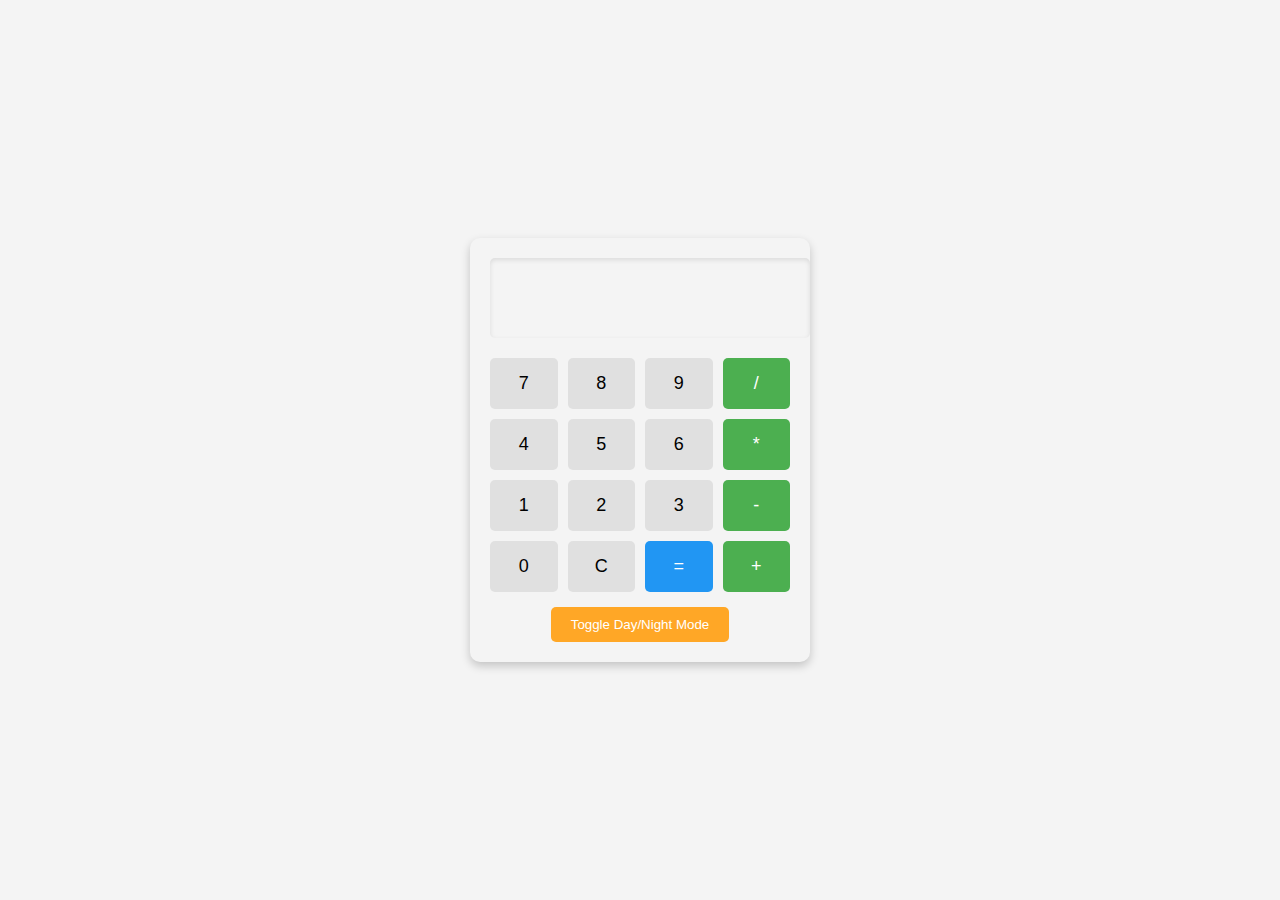
<file: calculator/index.html>
<!DOCTYPE html>
<html lang="en">
<head>
    <meta charset="UTF-8">
    <meta name="viewport" content="width=device-width, initial-scale=1.0">
    <title>Calculator with Day/Night Mode</title>
   <link rel="stylesheet" href="style.css">
</head>
<body>
    <div class="calculator">
        <input type="text" id="screen" class="screen" disabled>
        <div class="buttons">
            <button class="button" onclick="appendNumber('7')">7</button>
            <button class="button" onclick="appendNumber('8')">8</button>
            <button class="button" onclick="appendNumber('9')">9</button>
            <button class="button operator" onclick="setOperator('/')">/</button>

            <button class="button" onclick="appendNumber('4')">4</button>
            <button class="button" onclick="appendNumber('5')">5</button>
            <button class="button" onclick="appendNumber('6')">6</button>
            <button class="button operator" onclick="setOperator('*')">*</button>

            <button class="button" onclick="appendNumber('1')">1</button>
            <button class="button" onclick="appendNumber('2')">2</button>
            <button class="button" onclick="appendNumber('3')">3</button>
            <button class="button operator" onclick="setOperator('-')">-</button>

            <button class="button" onclick="appendNumber('0')">0</button>
            <button class="button" onclick="clearScreen()">C</button>
            <button class="button equal" onclick="calculate()">=</button>
            <button class="button operator" onclick="setOperator('+')">+</button>
        </div>
        <button class="toggle-mode" onclick="toggleMode()">Toggle Day/Night Mode</button>
    </div>

    <script src="script.js"></script>
</body>
</html>
</file>
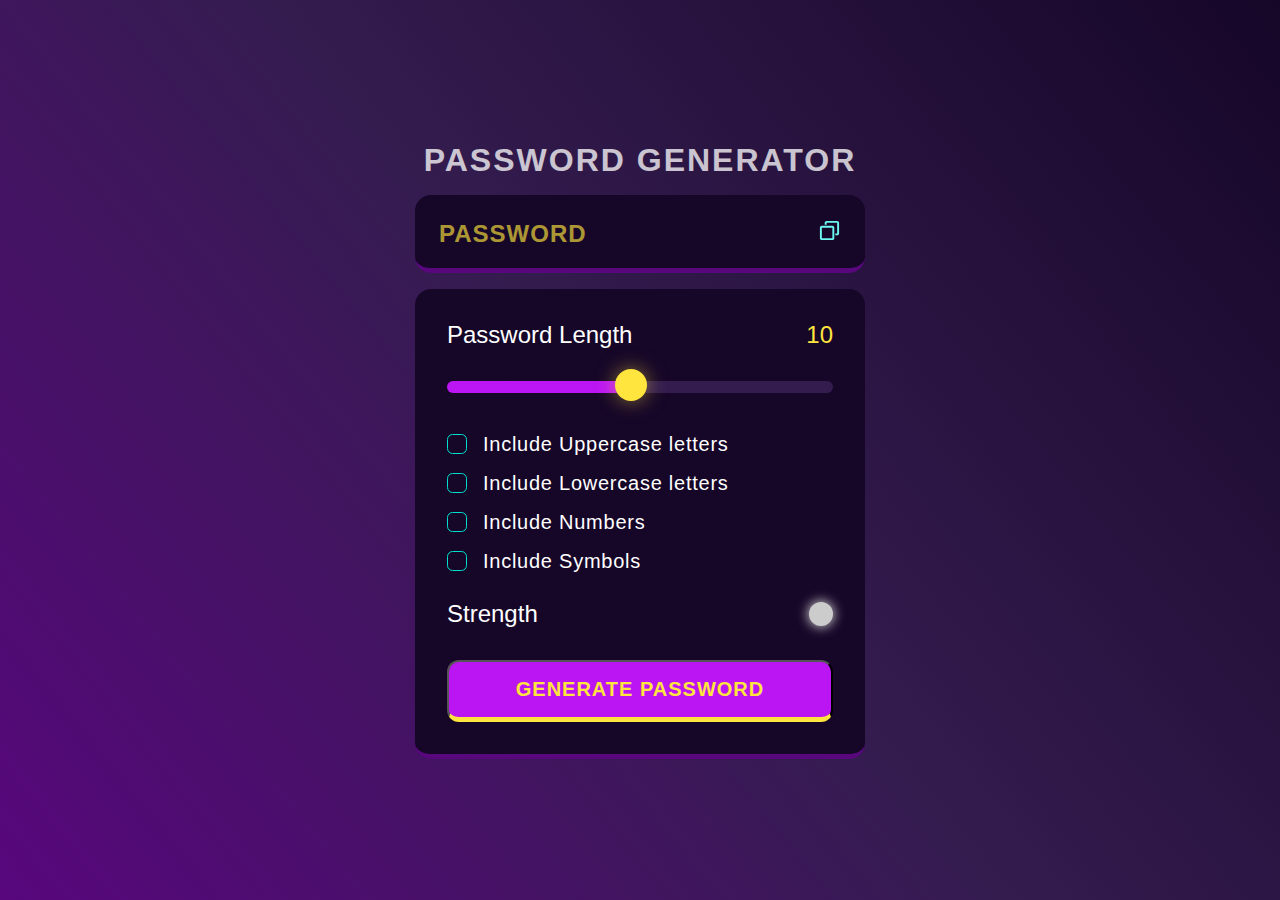
<file: Password Genrator/index.html>
<!DOCTYPE html>
<html lang="en">
  <head>
    <meta charset="UTF-8" />
    <meta name="viewport" content="width=device-width, initial-scale=1.0" />
    <title>Password Genertor</title>
    <link rel="stylesheet" href="styles.css" />
  </head>
  <body>
    <!-- wrapper -->

   
      <div class="container">
        <!-- passwordgenerator heading -->

        <h1>Password Generator</h1>

        <!-- input div where password display -->

        <div class="display-container">
          <!-- input -->
          <input
            readonly
            type="text"
            placeholder="Password"
            class="Display"
            data-passwordDisplay
          />

          <!-- copy wala button -->
          <!-- on click text show copied -->

          <button class="copyBtn" data-copy>
            <span class="copy-tooltip" data-copyMsg></span>
            <!-- copywala img -->
            <img src="assets/copy.svg" alt="copy" height="23" width="23" />
          </button>
        </div>

        <!-- input wali field where you set password checkboxe -->

        <div class="input-container">
          <!-- Password Length heading and number which keep chnaging -->

          <div class="length-container">
            <p>Password Length</p>
            <p data-lengthNumber>5</p>
          </div>

          <!-- ek slider bna na hai -->

          <input
            type="range"
            min="1"
            max="20"
            step="1"
            class="slider"
            data-lengthSlider
          />

          <!-- check boxes div -->

          <div class="checkboxgroup">
            <div class="check">
              <input type="checkbox" id="uppercase" />
              <label for="uppercase">Include Uppercase letters</label>
            </div>
            <div class="check">
              <input type="checkbox" id="lowercase" />
              <label for="uppercase">Include Lowercase letters</label>
            </div>
            <div class="check">
              <input type="checkbox" id="numbers" />
              <label for="uppercase">Include Numbers</label>
            </div>
            <div class="check">
              <input type="checkbox" id="symbols" />
              <label for="uppercase">Include Symbols</label>
            </div>
          </div>

          <!-- strength wala  -->

          <div class="strengthcontainer">
            <p>Strength</p>
            <div class="indicator" dataindicator></div>
          </div>

          <!-- Generate password button -->

          <button class="generateButton">Generate Password</button>
        </div>
      </div>
  

    <script src="script.js"></script>
  </body>
</html>
</file>
<file: calculator/style.css>
:root {
    --bg-light: #f4f4f4;
    --text-light: #333;
    --bg-dark: #2c2c2c;
    --text-dark: #f4f4f4;
}

body {
    font-family: Arial, sans-serif;
    margin: 0;
    padding: 0;
    display: flex;
    justify-content: center;
    align-items: center;
    height: 100vh;
    background-color: var(--bg-light);
    color: var(--text-light);
    transition: background-color 0.3s, color 0.3s;
}

.dark-mode {
    background-color: var(--bg-dark);
    color: var(--text-dark);
}

.calculator {
    background: inherit;
    box-shadow: 0 4px 10px rgba(0, 0, 0, 0.2);
    padding: 20px;
    border-radius: 10px;
    width: 300px;
    text-align: center;
}

.screen {
    width: 100%;
    height: 60px;
    border: none;
    border-radius: 5px;
    background-color: inherit;
    color: inherit;
    font-size: 24px;
    text-align: right;
    padding: 10px;
    box-shadow: inset 0 2px 5px rgba(0, 0, 0, 0.1);
}

.buttons {
    display: grid;
    grid-template-columns: repeat(4, 1fr);
    gap: 10px;
    margin-top: 20px;
}

.button {
    padding: 15px;
    font-size: 18px;
    background-color: #e0e0e0;
    border: none;
    border-radius: 5px;
    cursor: pointer;
    transition: background-color 0.2s;
}

.button:hover {
    background-color: #d4d4d4;
}

.button.operator {
    background-color: #4caf50;
    color: white;
}

.button.operator:hover {
    background-color: #45a047;
}

.button.equal {
    background-color: #2196f3;
    color: white;
}

.button.equal:hover {
    background-color: #1e88e5;
}

.toggle-mode {
    margin-top: 15px;
    padding: 10px 20px;
    background-color: #ffa726;
    color: white;
    border: none;
    border-radius: 5px;
    cursor: pointer;
}

.toggle-mode:hover {
    background-color: #fb8c00;
}
</file>
<file: Password Genrator/styles.css>
*,
*::before,
*::after {
    margin: 0;
    padding: 0;
    box-sizing: border-box;
    font-family: 'League Spartan', sans-serif;
}

:root {
    /* gloabal csss */

    --dk-red: hsl(0, 76%, 44%);

    --dk-violet: hsl(268, 75%, 9%);
    --lt-violet: hsl(268, 47%, 21%);
    --lt-violet2: hsl(281, 89%, 26%);
    --vb-violet: hsl(285, 91%, 52%);
    --vb-violet2: hsl(290, 70%, 36%);

    --vb-yellow: hsl(52, 100%, 62%);


    --pl-white: hsl(0, 0%, 100%);

    --vb-cyan: hsl(176, 100%, 44%);
    --vb-cyan2: hsl(177, 92%, 70%);

    --dk-text: hsl(198, 20%, 13%);
}

/* * https: //angrytools.com/gradient/ */




body {
    width: 100vw;
    height: 100vh;
    display: flex;
    flex-direction: column;
    align-items: center;
    justify-content: center;
    background: linear-gradient(231deg, rgba(22, 6, 40, 1) 0%, rgba(52, 28, 79, 1) 50%, rgba(88, 7, 125, 1) 100%);
    overflow-y: hidden;
}

.container {
    width: 90%;
    max-width: 450px;

}

h1 {
    color: var(--pl-white);
    opacity: 0.75;
    text-transform: uppercase;
    letter-spacing: 2px;
    line-height: 1.2;
    text-align: center;
}

/* dispay containre */

.display-container {
    position: relative;
    background-color: var(--dk-violet);
    border-radius: 1rem;
    border-bottom: 0.35rem solid var(--lt-violet2);

    margin: 1rem 0;
    padding-top: 0.35rem;
}


.Display {
    width: 100%;
    background-color: transparent;
    outline: none;
    border: none;

    padding: 1.15rem 1rem;
    color: var(--vb-yellow);
    font-weight: 600;
    font-size: 1.5rem;
    line-height: 30px;
    letter-spacing: 1px;
    padding-right: 3.25rem;
}

.Display::placeholder {
    position: absolute;
    top: 50%;
    left: 1.5rem;
    font-size: 1.5rem;
    line-height: 30px;
    color: var(--vb-yellow);
    opacity: 0.65;
    text-transform: uppercase;
    transform: translateY(-50%);
}

.display-container button {
    position: absolute;
    top: 50%;
    right: 1.5rem;
    transform: translateY(-50%);
    background-color: transparent;
    border: none;

}

.input-container {
    width: 100%;
    background-color: var(--dk-violet);
    padding: 2rem;
    border-radius: 1rem;
    border-bottom: 0.35rem solid var(--lt-violet2);
}

.length-container {
    display: flex;
    justify-content: space-between;
    align-items: center;
}

.length-container p:nth-child(1) {
    color: var(--pl-white);
    font-size: 1.5rem;
}

.length-container p:nth-child(2) {
    color: var(--vb-yellow);
    font-size: 1.5rem;
}

.strengthcontainer {
    display: flex;
    justify-content: space-between;
    align-items: center;
    margin-top: 1.7rem;
    margin-bottom: 2rem;

}

.strengthcontainer p {
    color: var(--pl-white);
    font-size: 1.5rem;
}

.indicator {
    width: 1.5rem;
    height: 1.5rem;
    border-radius: 50%;
}

.generateButton {
    width: 100%;
    padding: 1rem 0;
    background-color: var(--vb-violet);
    text-align: center;
    border-radius: 0.75rem;
    border-bottom: 0.35rem solid var(--vb-yellow);
    text-transform: uppercase;
    letter-spacing: 1px;
    color: var(--vb-yellow);
    font-weight: 600;
    font-size: 1.25rem;

    cursor: pointer;
}

.generateButton:hover {
    background-color: black;
}


.check {
    display: flex;
    align-items: center;
    margin: 1rem 0;
    gap: 0 1rem;
}

.check input {
    /* appearance: none; default tarikha s abrowser style krega woh nhi chaiya */

    appearance: none;
    width: 20px;
    height: 20px;
    border: 1px solid var(--vb-cyan);
    cursor: pointer;
    position: relative;
    /* as tick ko uspa overlap krna hai */

    border-radius: 0.35rem;
}

.check input:checked {
    background-color: var(--vb-cyan);

}

.check input:checked::before {

    content: '✓';
    position: absolute;
    color: var(--dk-text);
    font-weight: 600;
    font-size: 1.05rem;
    left: 50%;
    top: -3.5px;
    transform: translateX(-50%) translateY(9%);
    z-index: 2;


}

.check label {
    color: var(--pl-white);
    font-size: 1.25rem;
    letter-spacing: 0.75px;
}

.slider {
    position: relative;
    appearance: none;
    width: 100%;
    height: 0.75rem;
    cursor: pointer;
    background-color: var(--lt-violet);
    border-radius: 1rem;
    margin-top: 2rem;
    margin-bottom: 1.5rem;
    background-image: linear-gradient(var(--vb-violet), var(--vb-violet));
    background-repeat: no-repeat;
}

/* slider thumb ko acess */
.slider::-webkit-slider-thumb {
    position: relative;

    appearance: none;
    height: 2rem;
    width: 2rem;
    border-radius: 50%;
    background-color: var(--vb-yellow);
    cursor: pointer;
    margin-top: -3px;
    box-shadow: 0px 0px 20px 0px rgba(255, 229, 61, 0.50);
    transition: all 100ms ease-in-out;


}

.slider:focus {
    outline: 3px solid var(--vb-yellow);
}

.slider::-webkit-slider-thumb:hover {
    outline: 2px solid var(--vb-yellow);
    background-color: var(--dk-violet);
    box-shadow: 0px 0px 25px 5px rgba(255, 229, 61, 0.80);
}

.copyBtn {
    cursor: pointer;
}

.copy-tooltip {
    position: absolute;
    background-color: var(--vb-violet2);
    color: var(--vb-yellow);
    font-size: 1.25rem;
    top: -35px;
    left: -25px;
    padding: 5px 10px;
    border-radius: 1rem;
    letter-spacing: 2px;
    opacity: 0;
    transform: scale(0);
    transform-origin: bottom;
    transition: all 250ms ease-in-out;

}

.copy-tooltip.active {
    opacity: 1;
    transform: scale(1);
}

/* //in case of mozilla firefox */

.slider::-moz-range-thumb {
    position: relative;
    z-index: 1;
    appearance: none;
    height: 2rem;
    width: 2rem;
    border-radius: 50%;
    background: var(--vb-yellow);
    box-shadow: 0px 0px 20px 0px rgba(255, 229, 61, 0.50);
    cursor: pointer;
}

.slider::-moz-range-thumb:hover {
    outline: 2px solid var(--vb-yellow);
    background-color: var(--dk-violet);
    box-shadow: 0px 0px 25px 5px rgba(255, 229, 61, 0.80);
}
</file>
